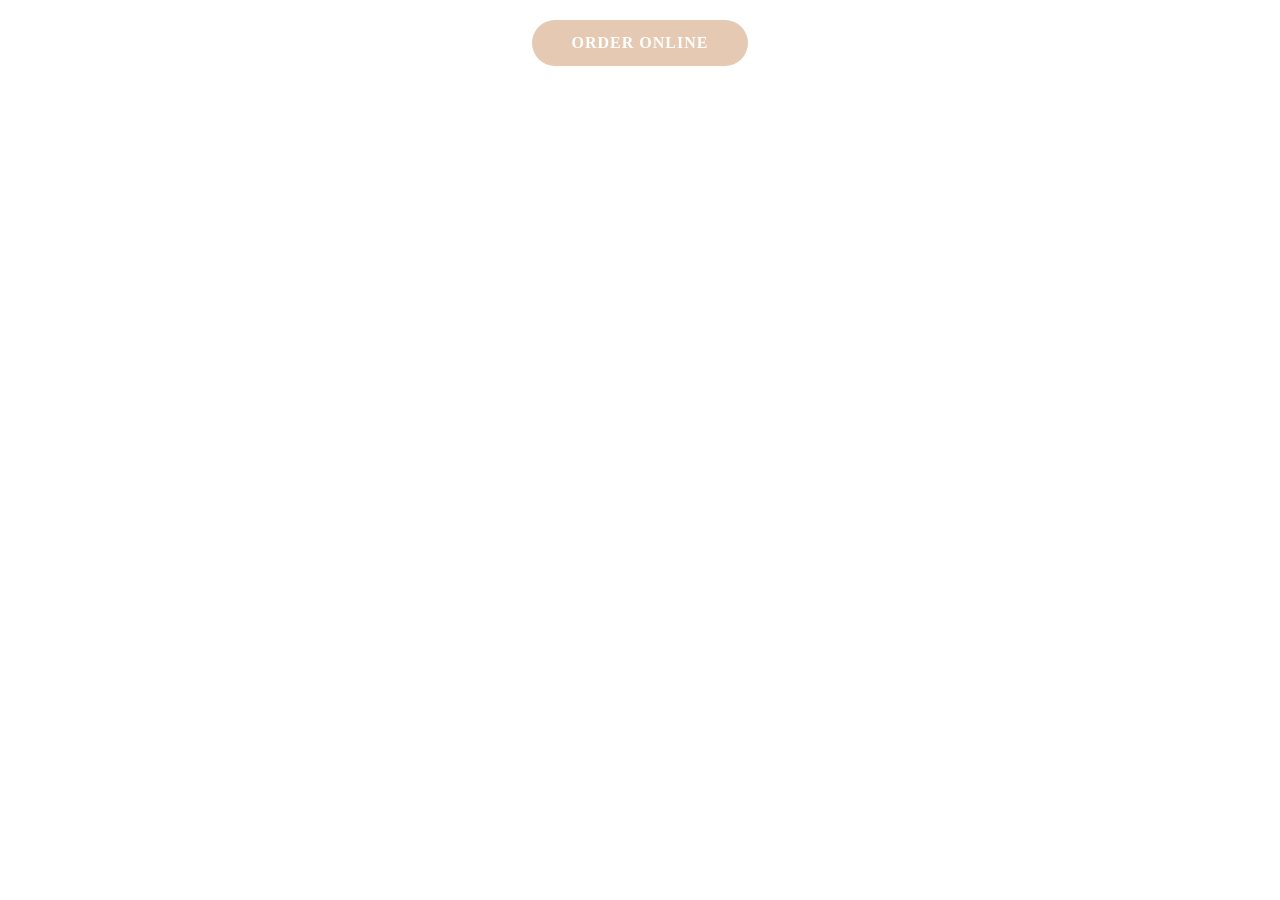
<file: orderbutton.html>
<!DOCTYPE html>
<html>
<head>
<meta charset="UTF-8">
<style>
html, body {
  margin: 0;
  padding: 0;
  overflow: hidden;
  background: transparent;
}

.wrapper {
  width: 100%;
  padding: 20px 0; /* breathing room */
  text-align: center;
}

.order-btn {
  background-color: #E6C9B3;
  color: #FFFFFF;
  padding: 14px 40px;
  font-size: 16px;
  font-weight: 600;
  letter-spacing: 1px;
  border-radius: 40px;
  text-transform: uppercase;
  text-decoration: none;
  display: inline-block;
}
</style>
</head>
<body>

<div class="wrapper">
  <a href="https://central.toasttab.com/s/article/Toast-Online-Ordering-Pro-Menu-Page-Configuration?language=en_US"
     class="order-btn"
     target="_blank"
     rel="noopener">
     Order Online
  </a>
</div>

</body>
</html>
</file>
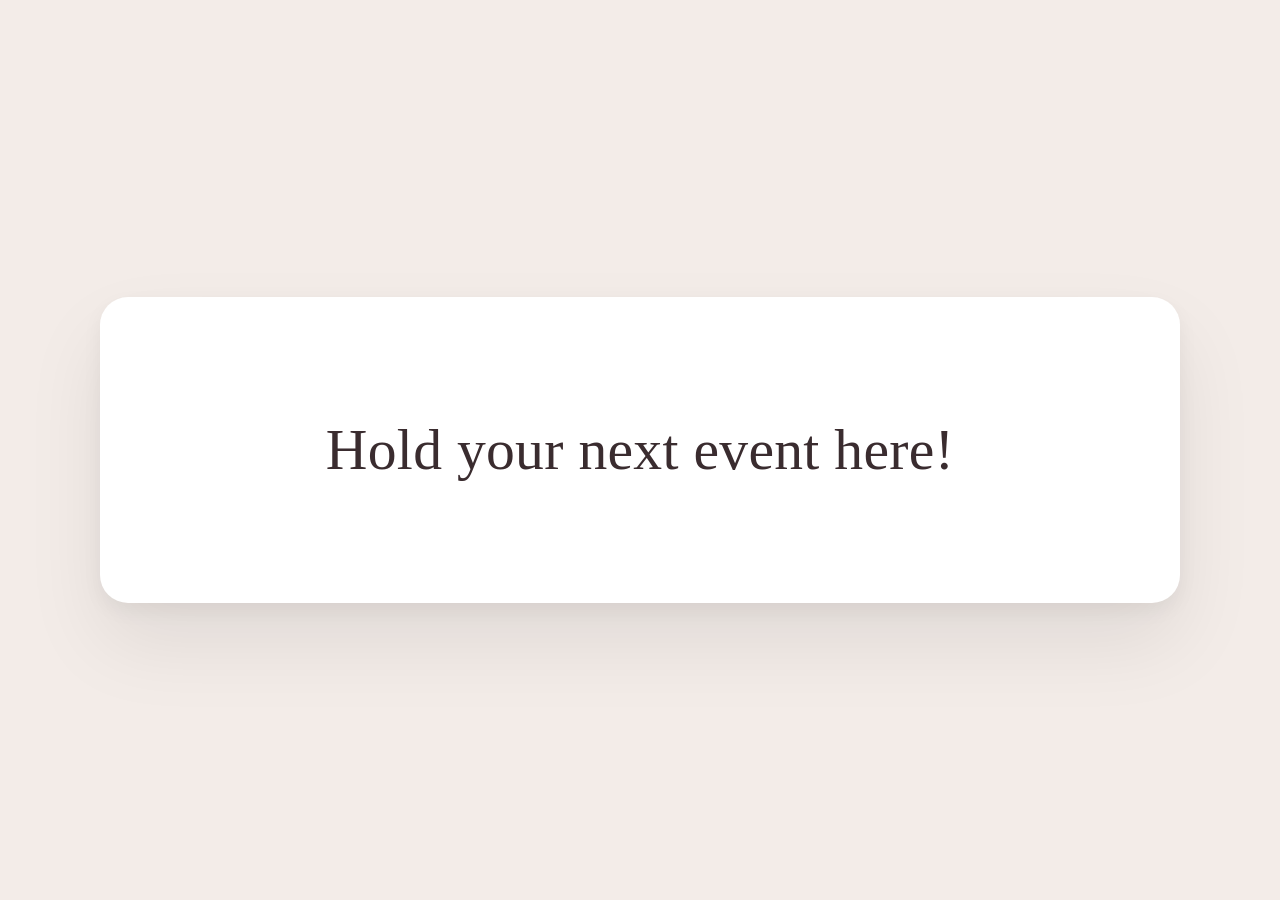
<file: slide.html>
<!DOCTYPE html>
<html lang="en">
<head>
<meta charset="UTF-8">
<meta name="viewport" content="width=device-width, initial-scale=1.0">
<title>Event Section</title>

<style>
html, body {
    margin: 0;
    padding: 0;
    height: 100%;
    overflow: hidden;
}

body {
    font-family: 'Playfair Display', serif;
    background: #F3ECE8; /* soft neutral blush */
    display: flex;
    justify-content: center;
    align-items: center;
}

/* Clean floating frame */
.frame {
    width: 85%;
    max-width: 1000px;
    padding: 80px 40px;
    background: #FFFFFF;
    border-radius: 28px;

    /* soft luxury shadow */
    box-shadow:
        0 40px 80px rgba(0,0,0,0.08),
        0 8px 20px rgba(0,0,0,0.05);

    text-align: center;
}

/* Title */
.title {
    font-size: clamp(40px, 4.5vw, 72px);
    color: #3A2C2F;
    letter-spacing: 0.3px;
    font-weight: 500;
    line-height: 1.2;

    opacity: 0;
    transform: translateY(20px);
    animation: rise 1.6s ease-out forwards;
}

/* Elegant animation */
@keyframes rise {
    to {
        opacity: 1;
        transform: translateY(0);
    }
}
</style>
</head>

<body>

<div class="frame">
    <h1 class="title">Hold your next event here!</h1>
</div>

</body>
</html>
</file>
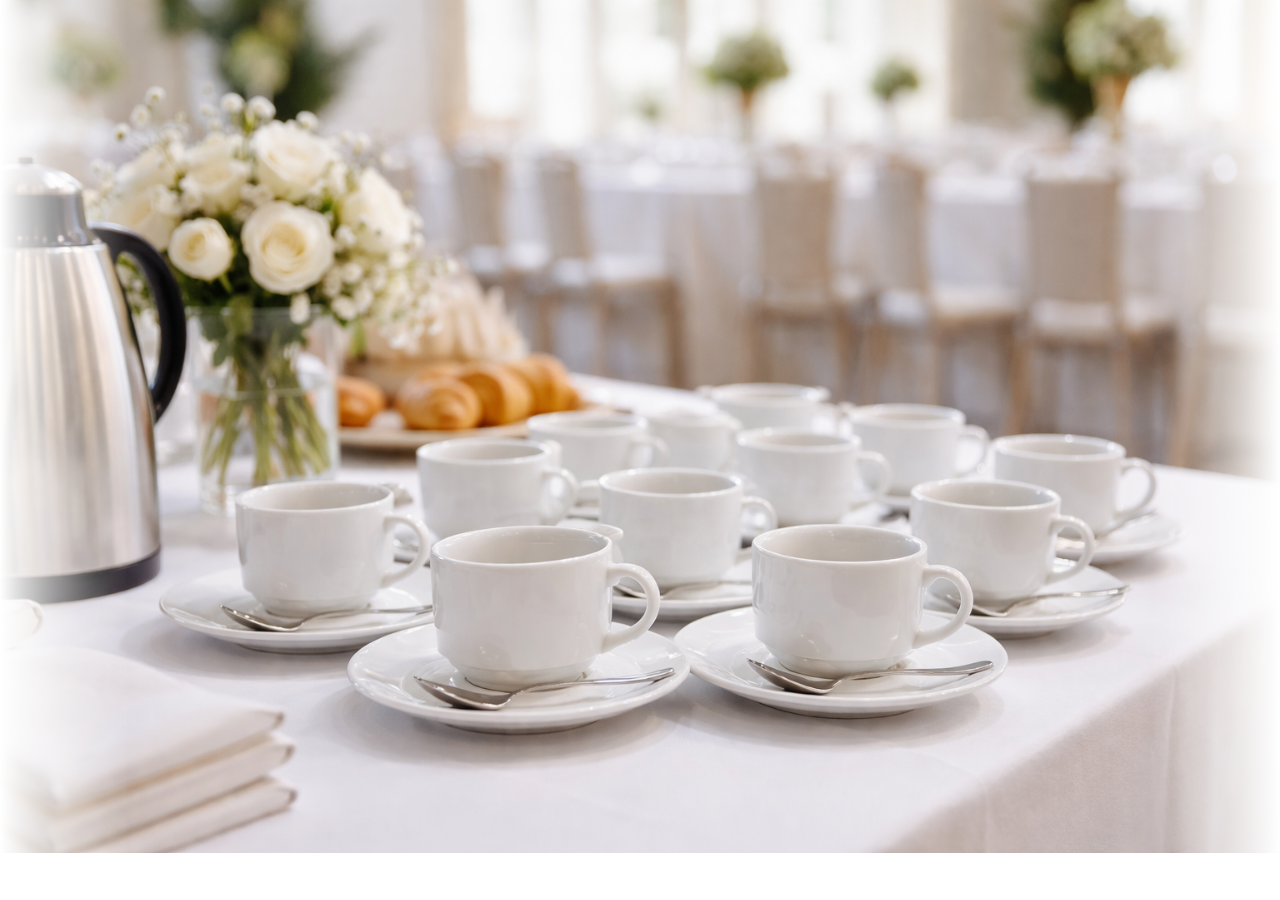
<file: videotemplate.html>
<!DOCTYPE html>
<html>
<head>
<meta charset="UTF-8">
<style>
html, body {
  margin: 0;
  padding: 0;
  overflow: hidden;
  background: transparent;
}

img {
  width: 100%;
  height: auto;
  display: block;

  -webkit-mask-image: linear-gradient(
    to right,
    transparent 0%,
    black 10%,
    black 90%,
    transparent 100%
  );
  mask-image: linear-gradient(
    to right,
    transparent 0%,
    black 10%,
    black 90%,
    transparent 100%
  );
}
</style>
</head>
<body>

<img src="https://dcarlson600-test.github.io/KCC/coffee.png" alt="Coffee">

</body>
</html>
</file>
